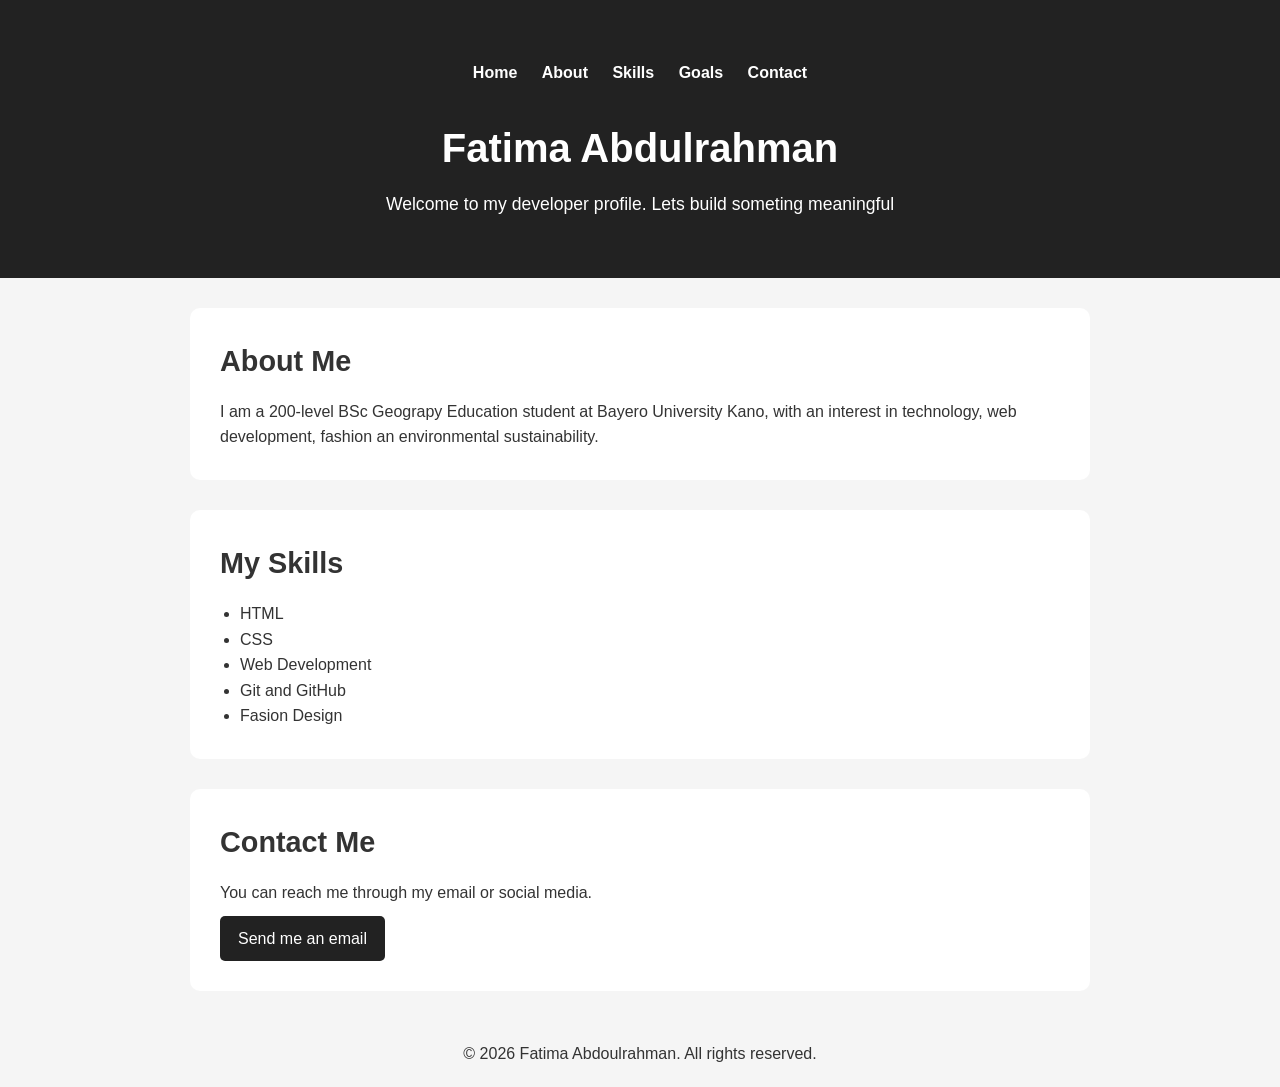
<file: index.html>
<!DOCTYPE html>
<html lang="en">
<head>
    <meta charset="UTF-8">
    <meta name="viewport" content="width=device-width, initial-scale=1.0">
    <title>Fatima Abdulrahman | Developer Profile</title>
    <meta http-equiv="refresh" content="0; url=week-02/">
</head>
<body>
    <p>Welcome! <a href="week-02/">Visit my Week 2 Developer Profile</a>.</p>
</body>
</html>
</file>
<file: week-02/style.css>
* {
    margin: 0;
    padding: 0;
    box-sizing: border-box;
}
body {
    font-family: Arial, sans-serif;
    line-height: 1.6;
    background-color: #f5f5f5;
    color: #333;
}
header {
    background-color: #222;
    color: white;
    text-align: center;
    padding: 60px 20px;
}
header h1 {
    font-size: 2.5rem;
    margin-bottom: 10px;
}
header p {
    font-size: 1.1rem;
}
section {
    max-width: 900px;
    margin: 30px auto;
    padding: 30px;
    background-color: white;
    border-radius: 10px;
}
section h2 {
    margin-bottom: 15px;
    font-size: 1.8rem;
}
section ul {
    padding-left: 20px;
}
section a {
    display: inline-block;
    margin-top: 10px;
    text-decoration: none;
    background-color: #222;
    color: white;
    padding: 10px 18px;
    border-radius: 5px;
}
section a:hover {
    background-color: #444;
}
footer {
    text-align: center;
    padding: 20px;
    background-color: whitesmoke;
    color: #333;
    margin-top: 30px;
}
@media (max-width: 600px) {
    header {
    padding: 40px 15px;
}
header h1 {
    font-size: 2rem;
} 
section {
    margin: 20px 15px;
    padding: 20px;
}
}
nav {
    margin-bottom: 30px;
}

nav a {
    color: white;
    text-decoration: none;
    margin: 0 10px;
    font-weight: bold;
}

nav a:hover {
    text-decoration: underline;
}
nav a {
    transition: 0.3s;
}

nav a:hover {
    opacity: 0.7;
}
</file>
